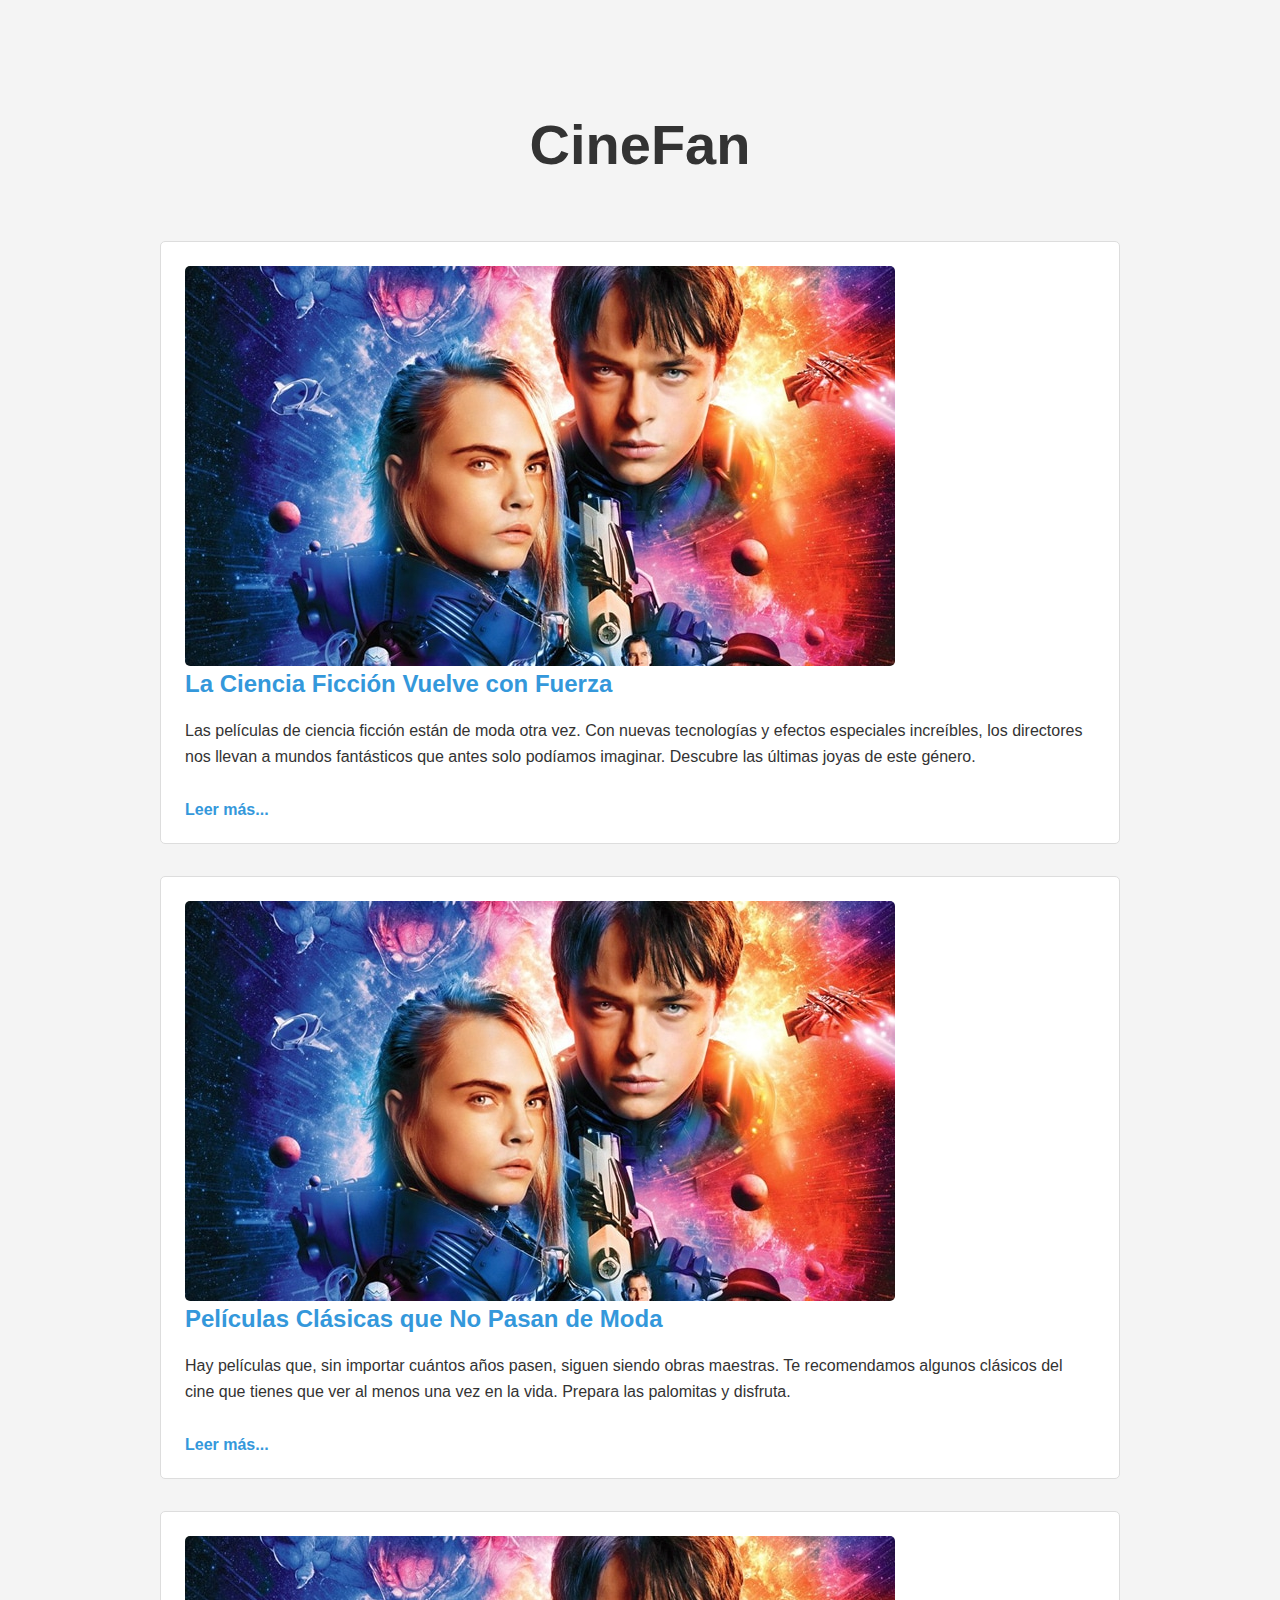
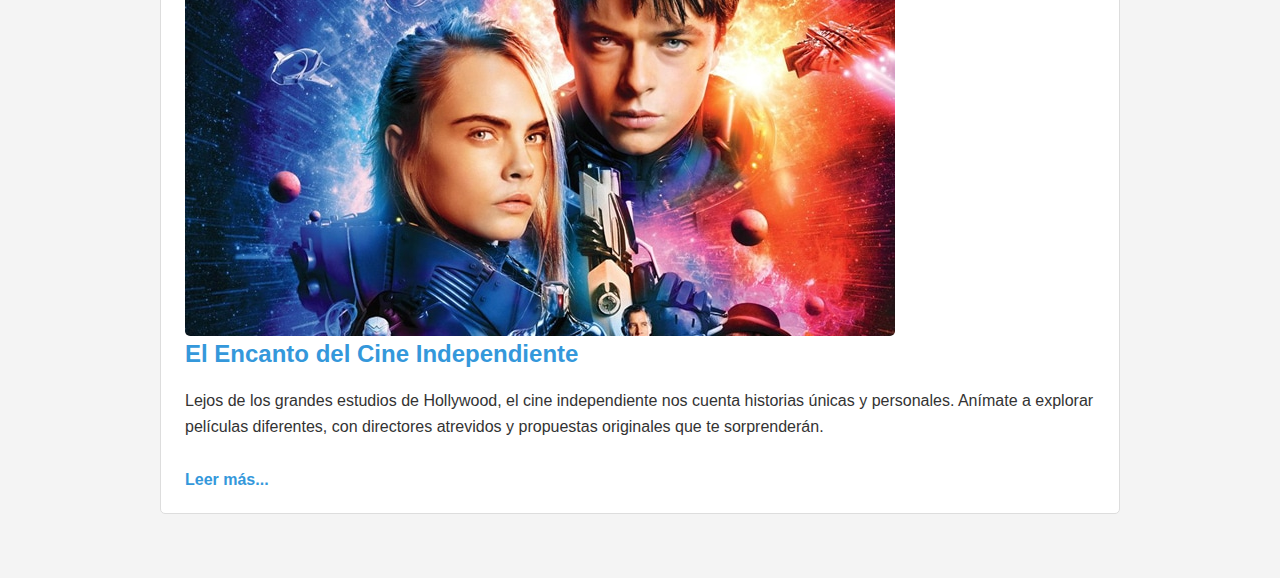
<file: index.html>
<!DOCTYPE html>
<html lang="es">
<head>
    <meta charset="UTF-8">
    <meta name="viewport" content="width=device-width, initial-scale=1.0">
    <title>Blog-CineFan - Inicio</title>
    <link rel="stylesheet" href="assets/css/inicio.css">
    <link rel="stylesheet" href="assets/css/styles.css">
    <link rel="icon" href="assets/img/favicon.ico">

</head>
<body>
    <header class="header">
        <div class="container">
            <h1 class="header__title">CineFan</h1>

        </div>
    </header>

    <main class="main-content container">
        <section class="posts">
            <article class="post">
                <div class="sec-image">
                    <img class="post__image" src="./assets/img/renacer-F.jpg" alt="Imagen del renacer de la ciencia ficción">
                </div>
                <div class="post__content">
                    <h2 class="post__title">La Ciencia Ficción Vuelve con Fuerza</h2>
                    <p class="post__excerpt">Las películas de ciencia ficción están de moda otra vez. Con nuevas tecnologías y efectos especiales increíbles, los directores nos llevan a mundos fantásticos que antes solo podíamos imaginar. Descubre las últimas joyas de este género.</p>
                    <a href="#" class="post__read-more">Leer más...</a>
                </div>
            </article>

            <article class="post">
                <div class="sec-image">
                    <img class="post__image" src="./assets/img/renacer-F.jpg" alt="Imagen del renacer de la ciencia ficción">
                </div>
                <div class="post__content">
                    <h2 class="post__title">Películas Clásicas que No Pasan de Moda</h2>
                    <p class="post__excerpt">Hay películas que, sin importar cuántos años pasen, siguen siendo obras maestras. Te recomendamos algunos clásicos del cine que tienes que ver al menos una vez en la vida. Prepara las palomitas y disfruta.</p>
                    <a href="#" class="post__read-more">Leer más...</a>
                </div>
            </article>

            <article class="post">
                <div class="sec-image">
                    <img class="post__image" src="./assets/img/renacer-F.jpg" alt="Imagen del renacer de la ciencia ficción">
                </div>
                <div class="post__content">
                    <h2 class="post__title">El Encanto del Cine Independiente</h2>
                    <p class="post__excerpt">Lejos de los grandes estudios de Hollywood, el cine independiente nos cuenta historias únicas y personales. Anímate a explorar películas diferentes, con directores atrevidos y propuestas originales que te sorprenderán.</p>
                    <a href="#" class="post__read-more">Leer más...</a>
                </div>
            </article>
        </section>
    </main>


</body>
</html>
<!DOCTYPE html>
<html lang="es">
<head>
    <meta charset="UTF-8">
    <meta name="viewport" content="width=device-width, initial-scale=1.0">
    <title>Blog-CineFan</title>
    <link rel="stylesheet" href="/assets/css/nav.css">
    <link rel="favicon" href="data">
</head>

</body>
</html>
</file>
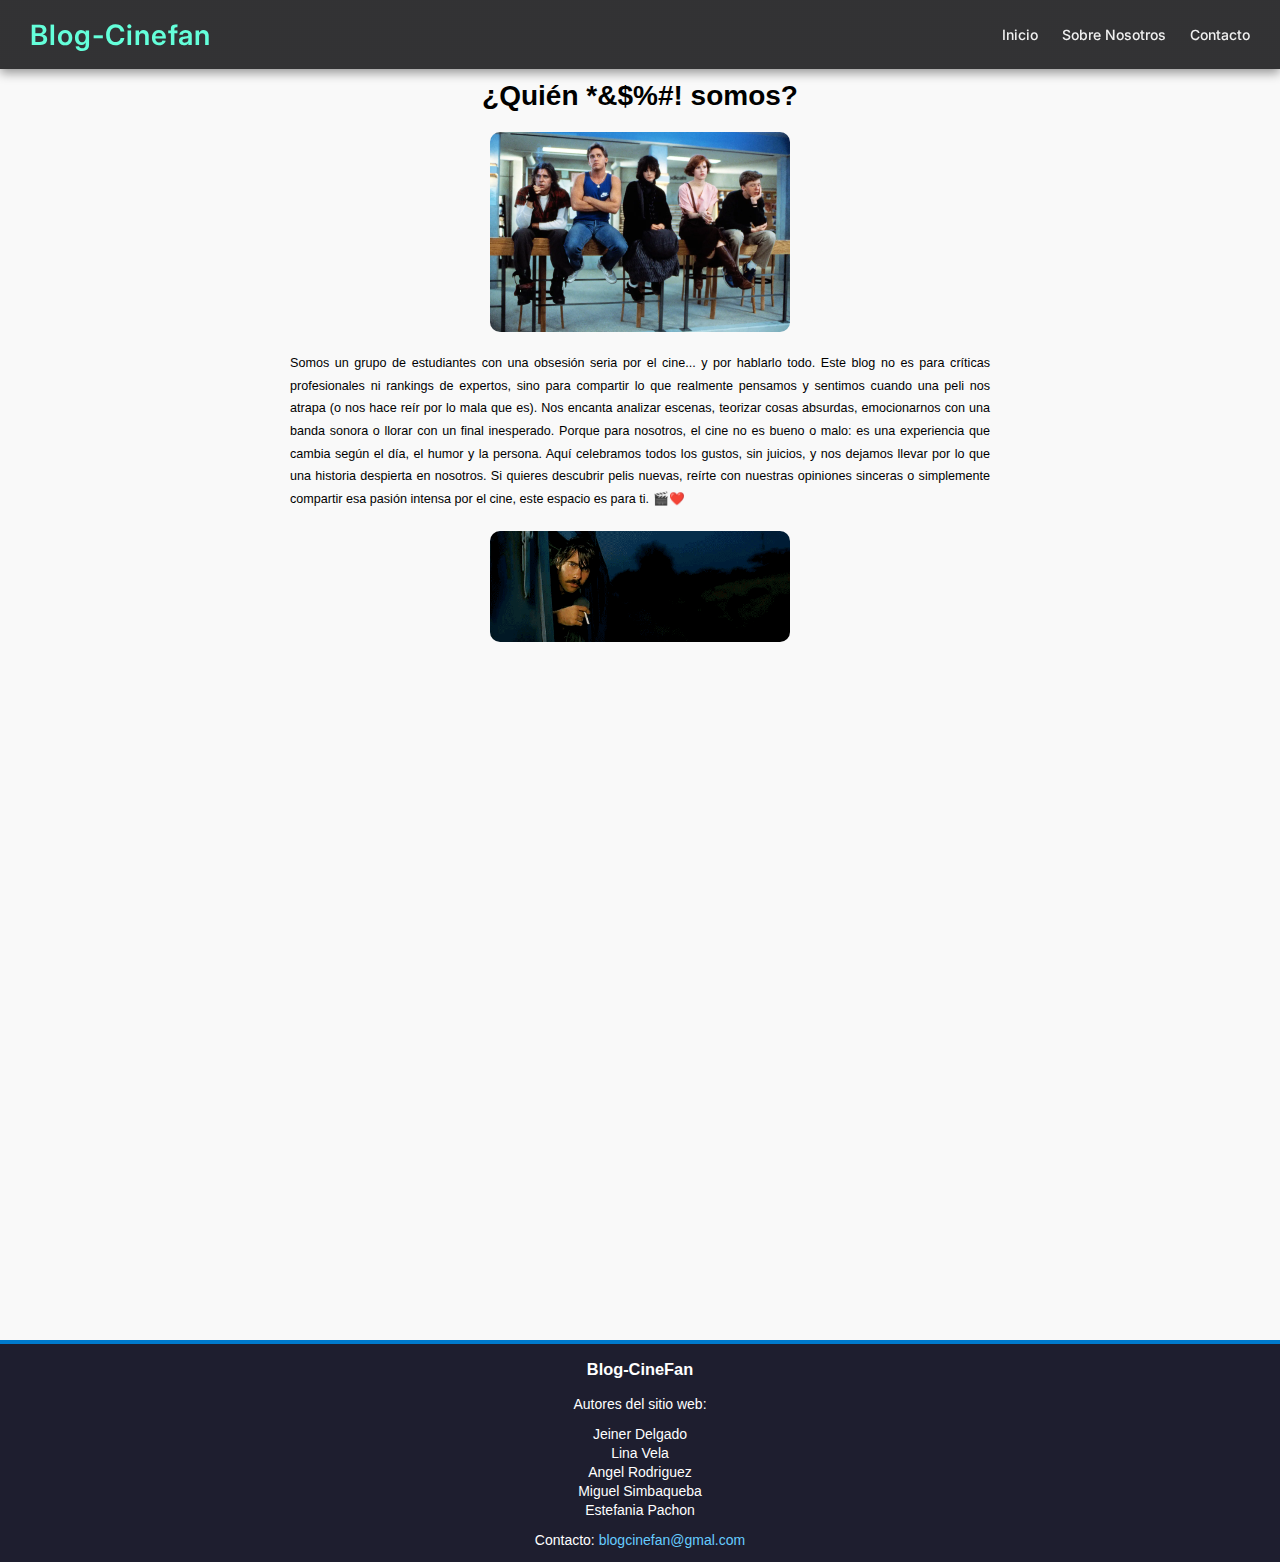
<file: about.html>
<!--Página de "sobre nosotros"-->
<!DOCTYPE html>
<html lang="en">
<head>
    <meta charset="UTF-8">
    <meta name="viewport" content="width=device-width, initial-scale=1.0">
    <title>¿Quiénes somos?</title>
    <link href="https://fonts.googleapis.com/css2?family=Nunito&display=swap" rel="stylesheet">
    <link rel="stylesheet" href="assets/css/about.css">
</head>
<body>
        <main>
        <nav class="navbar">
            <div class="titulo">Blog-Cinefan</div>
             <ul class="nav-links">
                <li><a href="/index.html">Inicio</a></li>
                <li><a href="/about.html">Sobre Nosotros</a></li>
                <li><a href="/contact.html">Contacto</a></li>
             </ul>
    </main>
    <div class="card">
        <h1>¿Quién *&$%#! somos?</h1>
            <img src="assets/img/breakfastmain-copy-dsptitulo.webp" alt="Imagen que representa al grupo" class="imagen-portada">
                <div class="contenido">
                    <p> Somos un grupo de estudiantes con una obsesión seria por el cine... y por hablarlo todo. Este blog no es para críticas profesionales ni rankings de expertos, sino para compartir lo que realmente pensamos y sentimos cuando una peli nos atrapa (o nos hace reír por lo mala que es).
                        Nos encanta analizar escenas, teorizar cosas absurdas, emocionarnos con una banda sonora o llorar con un final inesperado. Porque para nosotros, el cine no es bueno o malo: es una experiencia que cambia según el día, el humor y la persona.
                        Aquí celebramos todos los gustos, sin juicios, y nos dejamos llevar por lo que una historia despierta en nosotros. Si quieres descubrir pelis nuevas, reírte con nuestras opiniones sinceras o simplemente compartir esa pasión intensa por el cine, este espacio es para ti. 🎬❤️
                    </p>
                </div>
            <img src="assets/img/EnIb.gif" alt="Gif de cierre" class="gif-final">
    </div>

    <div class="page-container">
    <main class="content">

    </main>

    <footer class="site-footer">
      <div class="footer-content">
        <h3>Blog-CineFan</h3>
        <p>Autores del sitio web:</p>
        <ul>
          <li>Jeiner Delgado</li>
          <li>Lina Vela</li>
          <li>Angel Rodriguez</li>
          <li>Miguel Simbaqueba</li>
          <li>Estefania Pachon</li>
        </ul>
        <p>Contacto: <a href="mailto:contacto@falso.com">blogcinefan@gmal.com</a></p>
      </div>
    </footer>
  </div>

</body>
</html>
</file>
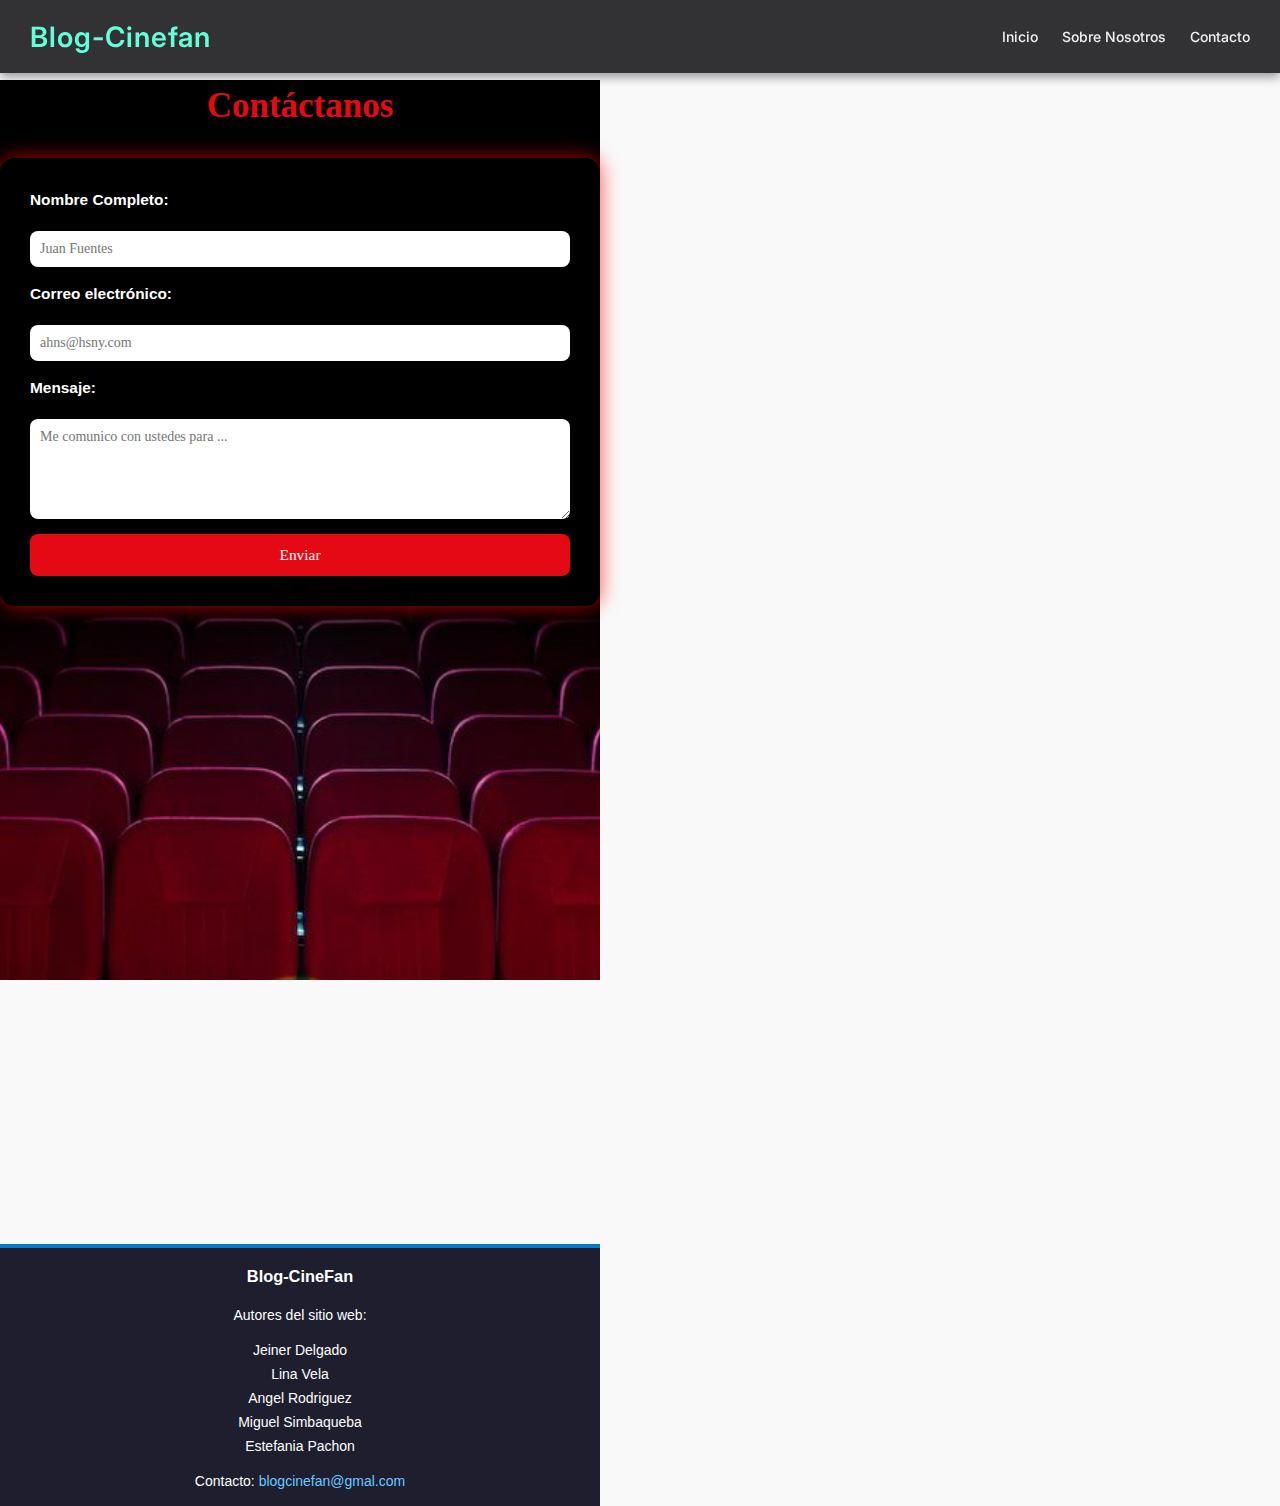
<file: contact.html>
<!--Página de Contactenos-->
<!DOCTYPE html>
<html lang="en">
<head>
    <meta charset="UTF-8">
    <meta name="viewport" content="width=device-width, initial-scale=1.0">
    <link rel="stylesheet" href="assets/css/contact.css">
    <title>Contactenos</title>
</head>
<body>
    
    <main>
        <nav class="navbar">
            <div class="titulo">Blog-Cinefan</div>
             <ul class="nav-links">
                <li><a href="/index.html">Inicio</a></li>
                <li><a href="/about.html">Sobre Nosotros</a></li>
                <li><a href="/contact.html">Contacto</a></li>
             </ul>
    
    </main>

    <h2>Contáctanos</h2>

    <form id="formulario-contacto" action="#" method="post">
        <label for="nombre">Nombre Completo:</label>
        <input type="text" id="nombre" name="nombre" placeholder="Juan Fuentes" required>

        <label for="correo">Correo electrónico:</label>
        <input type="email" id="correo" name="correo" placeholder="ahns@hsny.com" required>

        <label for="mensaje">Mensaje:</label>
        <textarea id="mensaje" name="mensaje" rows="5" placeholder="Me comunico con ustedes para ..." required></textarea>

        <button type="submit">Enviar</button>
    </form>

    <div class="page-container">
    <main class="content">

    </main>

    <footer class="site-footer">
      <div class="footer-content">
        <h3>Blog-CineFan</h3>
        <p>Autores del sitio web:</p>
        <ul>
          <li>Jeiner Delgado</li>
          <li>Lina Vela</li>
          <li>Angel Rodriguez</li>
          <li>Miguel Simbaqueba</li>
          <li>Estefania Pachon</li>
        </ul>
        <p>Contacto: <a href="mailto:contacto@falso.com">blogcinefan@gmal.com</a></p>
      </div>
    </footer>
  </div>

    <script src="script_contact.js"></script>

</body>
</html>
</file>
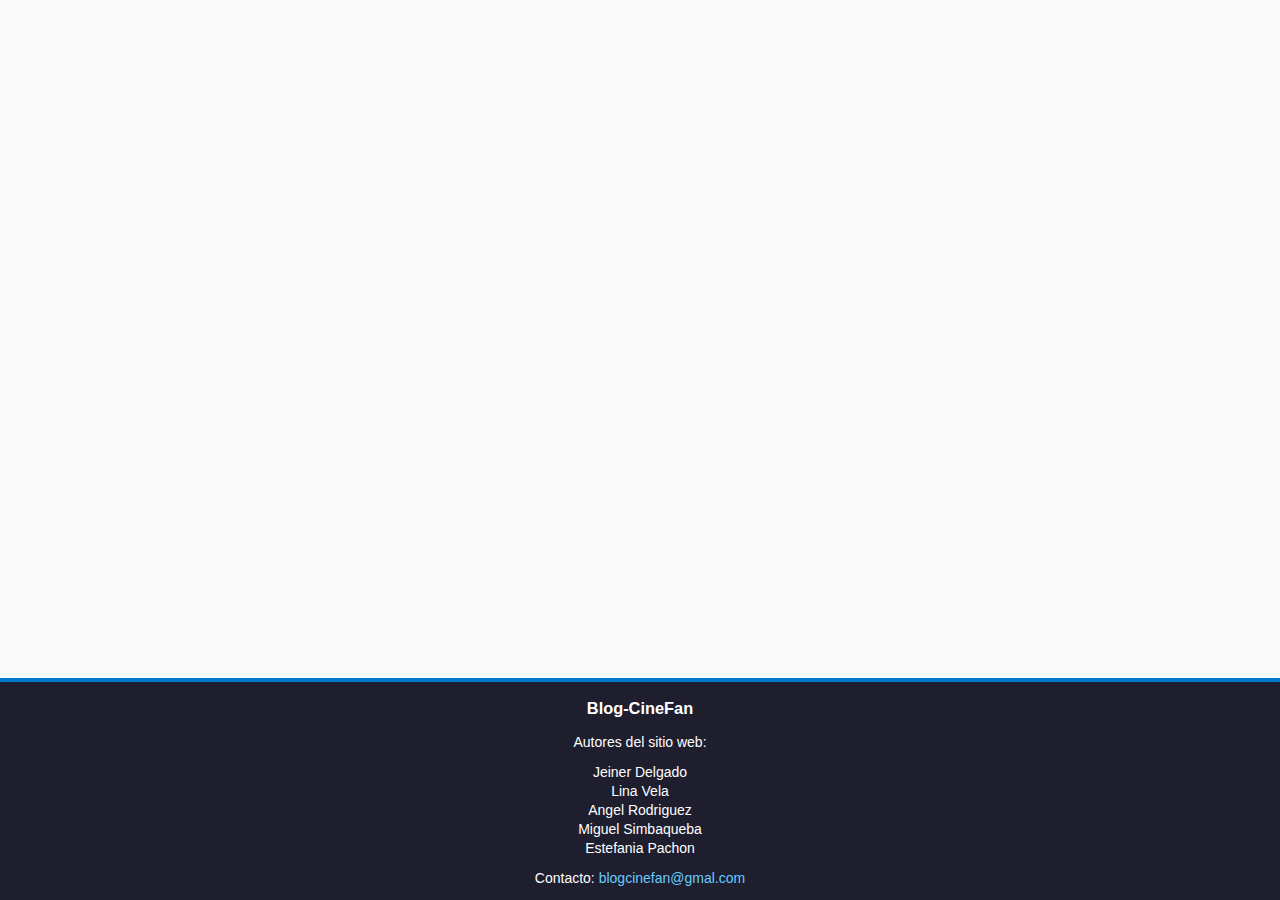
<file: componentes/footer.html>
<!DOCTYPE html>
<html lang="es">
<head>
  <meta charset="UTF-8">
  <title>Pie de Página</title>
  <link rel="stylesheet" href="/assets/css/footer.css">
</head>
<body>
  <div class="page-container">
    <main class="content">

    </main>

    <footer class="site-footer">
      <div class="footer-content">
        <h3>Blog-CineFan</h3>
        <p>Autores del sitio web:</p>
        <ul>
          <li>Jeiner Delgado</li>
          <li>Lina Vela</li>
          <li>Angel Rodriguez</li>
          <li>Miguel Simbaqueba</li>
          <li>Estefania Pachon</li>
        </ul>
        <p>Contacto: <a href="mailto:contacto@falso.com">blogcinefan@gmal.com</a></p>
      </div>
    </footer>
  </div>
</body>
</html>
</file>
<file: assets/css/inicio.css>
/* Estilos generales */
body {
    font-family: sans-serif;
    margin: 0;
    background-color: #f4f4f4;
    color: #333;
}

.container {
    width: 90%;
    max-width: 960px;
    margin: 0 auto;
}

/* Header */
.header {
    padding: 2rem 0;
    text-align: center;
    margin-top: 5rem; /* Espacio para la barra de navegación */
}

.header__title {
    margin: 0;
    font-size: 3.5rem;
    color: #333;
}


/* Contenido Principal */
.main-content {
    padding: 2rem 0;
}

.post {
    background-color: #ffffff;
    border: 1px solid #ddd;
    padding: 1.5rem;
    margin-bottom: 2rem;
    border-radius: 5px;
}

.post__title {
    margin-top: 0;
    color: #3498db;
}

.post__excerpt {
    line-height: 1.6;
}

.post__read-more {
    display: inline-block;
    margin-top: 1rem;
    color: #3498db;
    text-decoration: none;
    font-weight: bold;
}

.post__read-more:hover {
    text-decoration: underline;
}

.post__image {
    border-radius: 5px;
}
</file>
<file: assets/css/styles.css>
/*Estilado principal/
</file>
<file: assets/css/nav.css>
/*Estilado navegación*/
</file>
<file: assets/css/about.css>
/*CSS navegacion */
@import url('https://fonts.googleapis.com/css2?family=Inter:wght@600&display=swap');

* {
  box-sizing: border-box;
}
main {
  margin-top: 80px;
}
.navbar {
  position: fixed;
  top: 0;
  left: 0;
  width: 100%;
  padding: 12px 30px;
  display: flex;
  justify-content: space-between;
  align-items: center;
  z-index: 1000;

  /* Fondo con imagen + color sólido */
  background: linear-gradient(rgba(28, 28, 30, 0.9), rgba(28, 28, 30, 0.9)),
              url('https://images.unsplash.com/photo-1508780709619-79562169bc64?auto=format&fit=crop&w=1350&q=80');
  background-size: cover;
  background-position: center;
  backdrop-filter: blur(4px);
  box-shadow: 0 4px 10px rgba(0, 0, 0, 0.4);
}

.titulo {
  font-family: 'Inter', sans-serif;
  color: #64ffda;
  font-size: 28px;
  font-weight: 600;
  letter-spacing: 1px;
}

.nav-links {
  list-style: none;
  display: flex;
  gap: 24px;
  font-family: 'Inter', sans-serif;
}

/* Links con animación y contraste */
.nav-links a {
  color: #f0f0f0;
  text-decoration: none;
  font-weight: 500;
  position: relative;
  transition: color 0.3s ease;
  padding: 4px 0;
}

.nav-links a::after {
  content: "";
  position: absolute;
  width: 0%;
  height: 2px;
  left: 0;
  bottom: 0;
  background-color: #64ffda;
  transition: width 0.3s ease;
}

.nav-links a:hover {
  color: #64ffda;
}

.nav-links a:hover::after {
  width: 100%;
}

/*Estilado de acerca de nosotros*/

body {
    text-align: center;
    font-family: 'Nunito' , sans-serif;
    padding: 30px;
    background-color: rgb(247, 234, 234);

}

.contenido {
    max-width: 700px;
    margin: 0 auto;
    text-align: justify;
    font-size: 0.9rem;
    line-height: 1.8;
}

.imagen-portada,
.gif-final {
    display: block;
    margin: 20px auto;
    max-width: 300px;
    width: 100%;
    height: auto;
    border-radius: 10px;

}

/* Estilos Footer */
html, body {
  margin: 0;
  padding: 0;
  height: 100%;
  font-family: 'Segoe UI', Tahoma, Geneva, Verdana, sans-serif;
  font-size: 14px;
  background-color: #f9f9f9;
}

.page-container {
  display: flex;
  flex-direction: column;
  min-height: 100vh;
}

.content {
  flex: 1;
}

.site-footer {
  background-color: #1e1e2f;
  color: #ffffff;
  padding: 0px 0;
  text-align: center;
  border-top: 4px solid #007acc;
}

.site-footer a {
  color: #66ccff;
  text-decoration: none;
}

.site-footer ul {
  list-style: none;
  padding: 0;
  margin: 10px 0;
}

.site-footer li {
  margin: 3px 0;
}
</file>
<file: assets/css/contact.css>
/*CSS navegacion */
@import url('https://fonts.googleapis.com/css2?family=Inter:wght@600&display=swap');

* {
  box-sizing: border-box;
}
main {
  margin-top: 80px;
}
.navbar {
  position: fixed;
  top: 0;
  left: 0;
  width: 100%;
  padding: 12px 30px;
  display: flex;
  justify-content: space-between;
  align-items: center;
  z-index: 1000;

  /* Fondo con imagen + color sólido */
  background: linear-gradient(rgba(28, 28, 30, 0.9), rgba(28, 28, 30, 0.9)),
              url('https://images.unsplash.com/photo-1508780709619-79562169bc64?auto=format&fit=crop&w=1350&q=80');
  background-size: cover;
  background-position: center;
  backdrop-filter: blur(4px);
  box-shadow: 0 4px 10px rgba(0, 0, 0, 0.4);
}

.titulo {
  font-family: 'Inter', sans-serif;
  color: #64ffda;
  font-size: 28px;
  font-weight: 600;
  letter-spacing: 1px;
}

.nav-links {
  list-style: none;
  display: flex;
  gap: 24px;
  font-family: 'Inter', sans-serif;
}

/* Links con animación y contraste */
.nav-links a {
  color: #f0f0f0;
  text-decoration: none;
  font-weight: 500;
  position: relative;
  transition: color 0.3s ease;
  padding: 4px 0;
}

.nav-links a::after {
  content: "";
  position: absolute;
  width: 0%;
  height: 2px;
  left: 0;
  bottom: 0;
  background-color: #64ffda;
  transition: width 0.3s ease;
}

.nav-links a:hover {
  color: #64ffda;
}

.nav-links a:hover::after {
  width: 100%;
}

/* Estilado página de contacto */
*,
*:before,
*:after {
    box-sizing: border-box;
}

body {
    font-family: 'Cinzel', serif;
    line-height: 1.5;
    color: #ffffff;
    max-width: 600px;
    margin: 0 auto;
    padding: 40px 20px;
    background-image: url("../img/Fondo_cine.jpeg");
    background-size: cover;
    background-position: center;
    background-repeat: no-repeat;
}

h2 {
    font-family: 'Cinzel', serif;
    font-size: 2.5em;
    text-align: center;
    color: #e50914; /* Rojo fuerte tipo cine */
    margin-bottom: 25px;
    text-shadow: 2px 2px 5px black;
}

form {
    background-color: rgba(0, 0, 0, 0.75); /* Fondo oscuro transparente */
    padding: 30px;
    border-radius: 15px;
    box-shadow: 0 0 20px rgba(255, 0, 0, 0.7); /* Brillo rojo */
    display: grid;
    gap: 15px;
}

label {
    font-weight: bold;
    font-size: 1.1em;
    margin-bottom: 5px;
}

input,
textarea {
    width: 100%;
    padding: 10px;
    border: none;
    border-radius: 8px;
    font-family: 'Comic Sans MS', cursive;
    font-size: 1em;
    resize: vertical;
}

button {
    background-color: #e50914; 
    color: white;
    padding: 12px;
    font-size: 1.1em;
    font-family: 'Cinzel', serif;
    border: none;
    border-radius: 8px;
    cursor: pointer;
    transition: background-color 0.3s;
}

button:hover {
    background-color: #b0060f;
}

/* Estilos Footer */
html, body {
  margin: 0;
  padding: 0;
  height: 100%;
  font-family: 'Segoe UI', Tahoma, Geneva, Verdana, sans-serif;
  font-size: 14px;
  background-color: #f9f9f9;
}

.page-container {
  display: flex;
  flex-direction: column;
  min-height: 100vh;
}

.content {
  flex: 1;
}

.site-footer {
  background-color: #1e1e2f;
  color: #ffffff;
  padding: 0px 0;
  text-align: center;
  border-top: 4px solid #007acc;
}

.site-footer a {
  color: #66ccff;
  text-decoration: none;
}

.site-footer ul {
  list-style: none;
  padding: 0;
  margin: 10px 0;
}

.site-footer li {
  margin: 3px 0;
}
</file>
<file: assets/css/footer.css>
/* Estilos Footer */
html, body {
  margin: 0;
  padding: 0;
  height: 100%;
  font-family: 'Segoe UI', Tahoma, Geneva, Verdana, sans-serif;
  font-size: 14px;
  background-color: #f9f9f9;
}

.page-container {
  display: flex;
  flex-direction: column;
  min-height: 100vh;
}

.content {
  flex: 1;
}

.site-footer {
  background-color: #1e1e2f;
  color: #ffffff;
  padding: 0px 0;
  text-align: center;
  border-top: 4px solid #007acc;
}

.site-footer a {
  color: #66ccff;
  text-decoration: none;
}

.site-footer ul {
  list-style: none;
  padding: 0;
  margin: 10px 0;
}

.site-footer li {
  margin: 3px 0;
}
</file>
